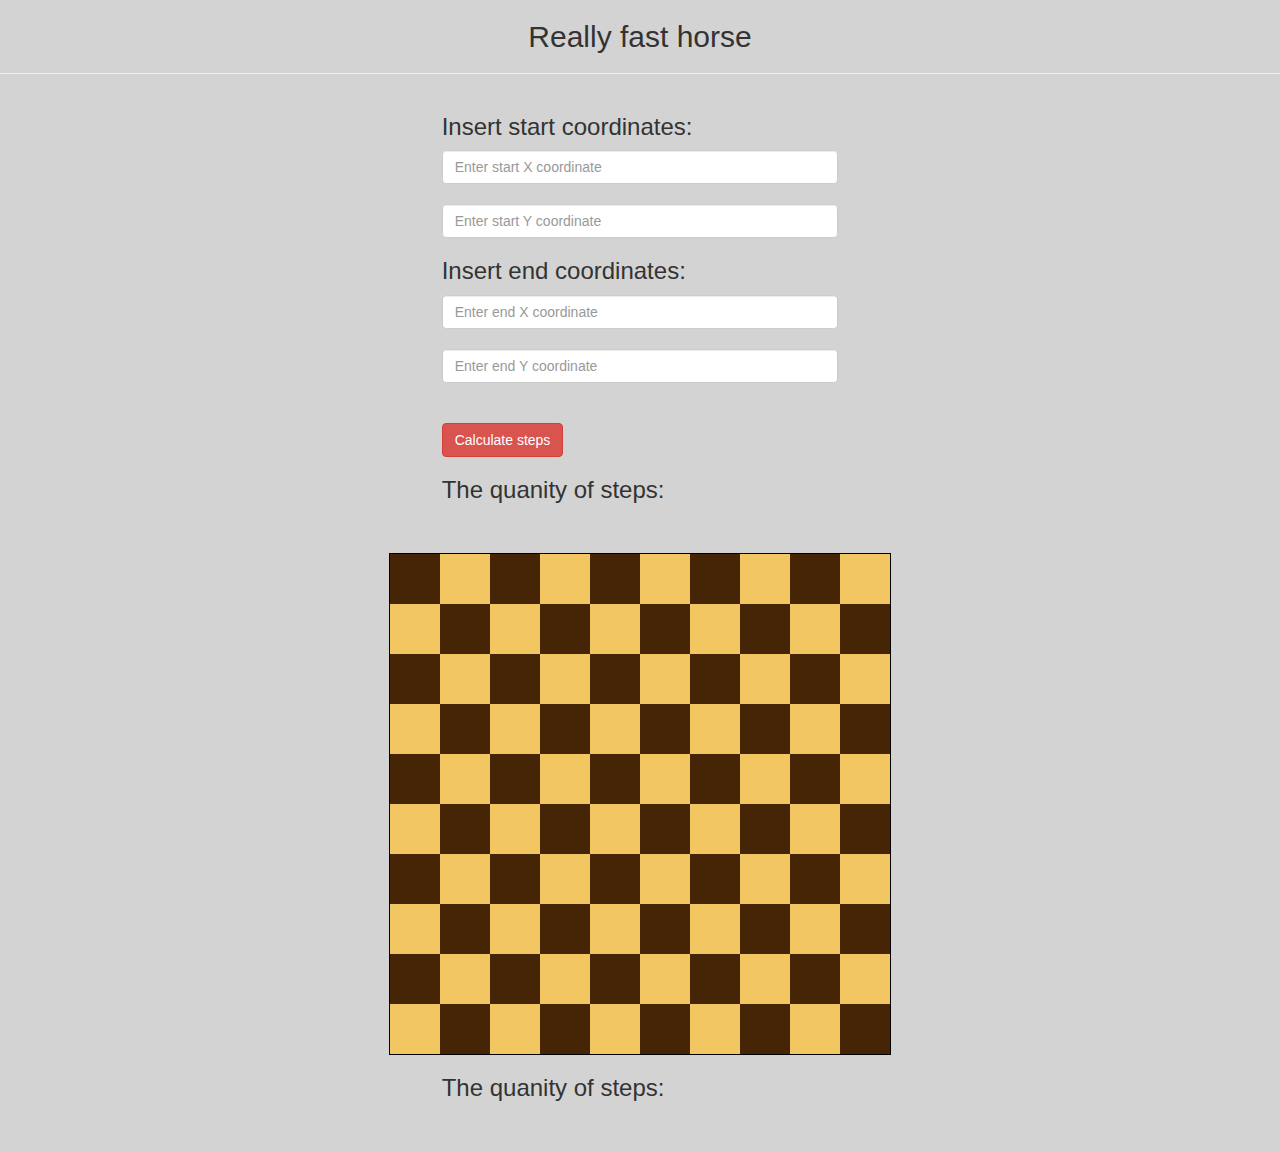
<file: index.html>
<!DOCTYPE html>
<html>
<head lang="en">
    <meta charset="UTF-8">
    <title>Really fast horse</title>
    <link rel="stylesheet" href="https://maxcdn.bootstrapcdn.com/bootstrap/3.3.4/css/bootstrap.min.css">
    <link rel="stylesheet" href="styles/style.css" />
</head>
<body>
<h2>Really fast horse</h2><hr/>
<div class = "form-horizontal">
    <div class="col-md-4 col-md-offset-4">
        <h3>Insert start coordinates:</h3>
        <input type="text" class = "form-control" id="beginx" placeholder="Enter start X coordinate">
        <br/>
        <input type="text" class = "form-control" id="beginy" placeholder="Enter start Y coordinate">
    </div>
    <div class="col-md-4 col-md-offset-4">
        <h3>Insert end coordinates:</h3>
        <input type="text" class = "form-control" id="endx" placeholder="Enter end X coordinate">
        <br/>
        <input type="text" class = "form-control" id="endy" placeholder="Enter end Y coordinate">
    </div>
    <div class="col-md-4 col-md-offset-4">
        <br/><br/>
        <input type = "submit" class = "btn btn-danger btn-md" value = "Calculate steps" onclick="runHorse()">
        <h3 id="countWays">The quanity of steps:</h3><br/><br/>
    </div>
</div>

<canvas width="500" height='500' id="canv"></canvas>
<div class="col-md-4 col-md-offset-4">
    <h3 id="way">The quanity of steps:</h3><br/><br/>
</div>
<script>
    var a_canvas = document.getElementById("canv");
    var context = a_canvas.getContext("2d");
    for ( var i=0; i<500; i+=50) {
        for (var j=0; j<500; j+=50) {
            (((i+j)%20)==0) ? context.fillStyle = "#462506" : context.fillStyle = "#F2C661";
            context.fillRect(i,j,50,50);
        };
    };
    var m=[];
</script>
<script src="scripts/canvas.js"></script>
<script src="scripts/main.js"></script>
</body>
</html>
</file>
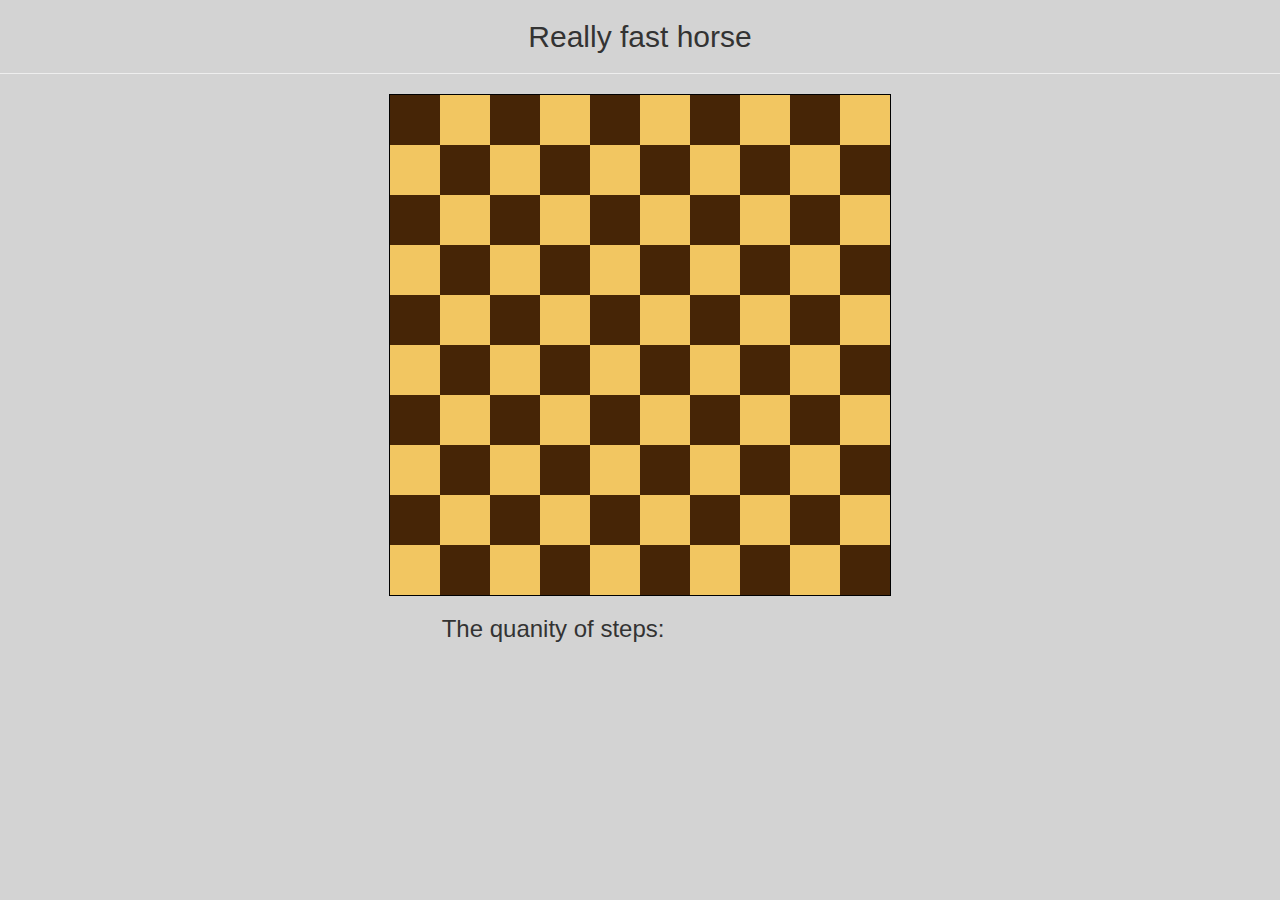
<file: examples/chess horse/index.html>
<!DOCTYPE html>
<html>
<head lang="en">
    <meta charset="UTF-8">
    <title>Really fast horse</title>
    <link rel="stylesheet" href="https://maxcdn.bootstrapcdn.com/bootstrap/3.3.4/css/bootstrap.min.css">
    <link rel="stylesheet" href="styles/style.css" />
</head>
<body>
<h2>Really fast horse</h2><hr/>
<canvas width="500" height='500' id="canv"></canvas>
<div class="col-md-4 col-md-offset-4">
    <h3 id="way">The quanity of steps:</h3><br/><br/>
</div>
<script>
    var a_canvas = document.getElementById("canv");
    var context = a_canvas.getContext("2d");
    for ( var i=0; i<500; i+=50) {
        for (var j=0; j<500; j+=50) {
            (((i+j)%20)==0) ? context.fillStyle = "#462506" : context.fillStyle = "#F2C661";
            context.fillRect(i,j,50,50);
        };
    };
    var m=[];
</script>
<script src="scripts/canvas.js"></script>
</body>
</html>
</file>
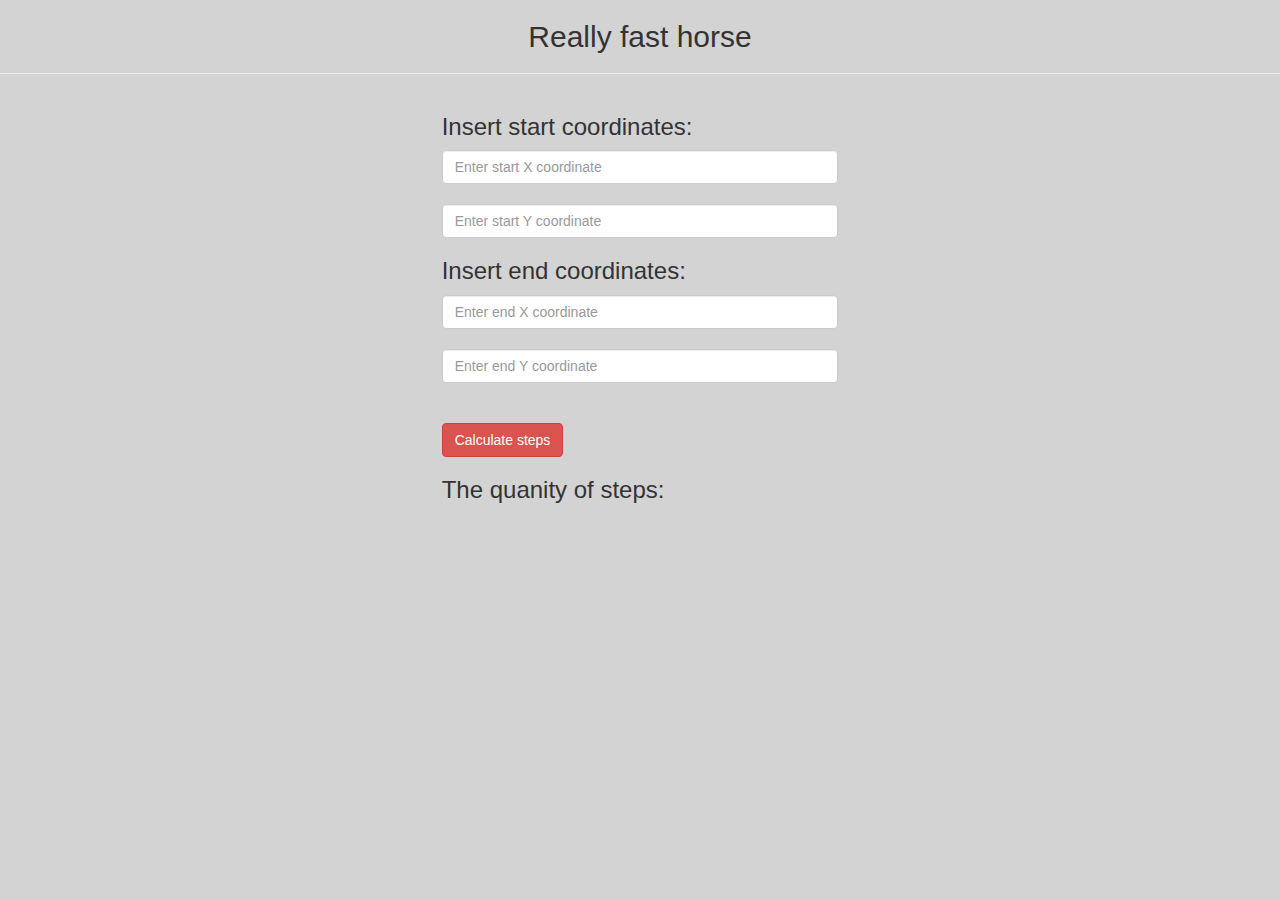
<file: examples/form horse/index.html>
<!DOCTYPE html>
<html>
<head lang="en">
    <meta charset="UTF-8">
    <title>Really fast horse</title>
    <link rel="stylesheet" href="https://maxcdn.bootstrapcdn.com/bootstrap/3.3.4/css/bootstrap.min.css">
    <link rel="stylesheet" href="styles/style.css" />
</head>
<body>
<h2>Really fast horse</h2><hr/>
<div class = "form-horizontal">
    <div class="col-md-4 col-md-offset-4">
        <h3>Insert start coordinates:</h3>
        <input type="text" class = "form-control" id="beginx" placeholder="Enter start X coordinate">
        <br/>
        <input type="text" class = "form-control" id="beginy" placeholder="Enter start Y coordinate">
    </div>
    <div class="col-md-4 col-md-offset-4">
        <h3>Insert end coordinates:</h3>
        <input type="text" class = "form-control" id="endx" placeholder="Enter end X coordinate">
        <br/>
        <input type="text" class = "form-control" id="endy" placeholder="Enter end Y coordinate">
    </div>
    <div class="col-md-4 col-md-offset-4">
        <br/><br/>
        <input type = "submit" id = "runHorse" class = "btn btn-danger btn-md" value = "Calculate steps">
        <h3 id="countWays">The quanity of steps:</h3><br/><br/>
    </div>
</div>
<script src="scripts/main.js"></script>
</body>
</html>
</file>
<file: styles/style.css>
body{
    background: lightgray;
}
h2{
    text-align: center;
}
canvas {
    padding-left: 0;
    padding-right: 0;
    margin-left: auto;
    margin-right: auto;
    display: block;
    border: solid 1px black;
}
table {
    margin-left:auto;
    margin-right:auto;
}
td {
    min-width: 250px;
    max-width: 400px;
}
</file>
<file: examples/chess horse/styles/style.css>
body{
    background: lightgray;
}
h2{
    text-align: center;
}
canvas {
    padding-left: 0;
    padding-right: 0;
    margin-left: auto;
    margin-right: auto;
    display: block;
    border: solid 1px black;
}
</file>
<file: examples/form horse/styles/style.css>
body{
    background: lightgray;
}
h2{
    text-align: center;
}
canvas {
    padding-left: 0;
    padding-right: 0;
    margin-left: auto;
    margin-right: auto;
    display: block;
    border: solid 1px black;
}
table {
    margin-left:auto;
    margin-right:auto;
}
td {
    min-width: 250px;
    max-width: 400px;
}
</file>
